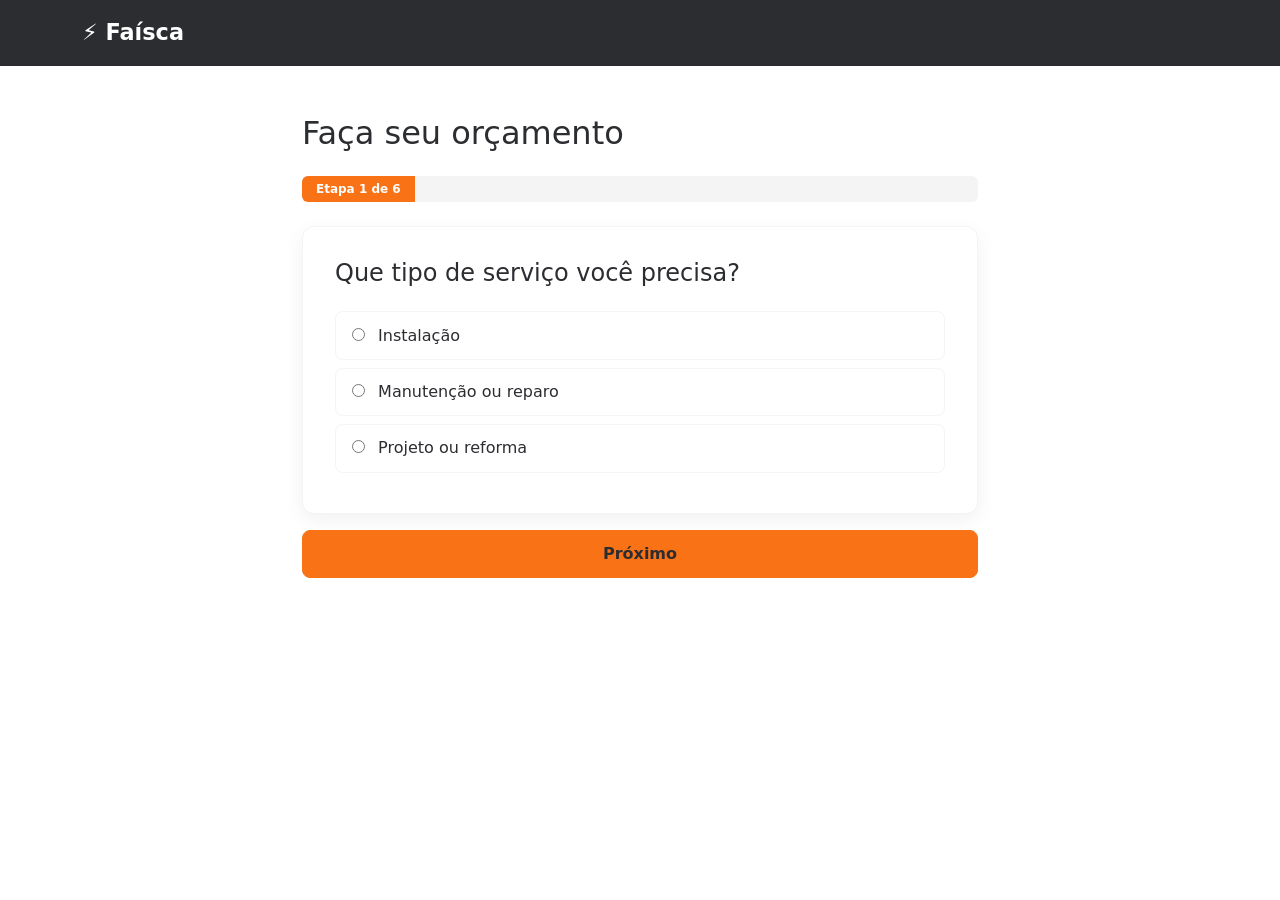
<file: orcamento.html>
<!DOCTYPE html>
<html lang="pt-BR">
<head>
    <meta charset="UTF-8">
    <meta name="viewport" content="width=device-width, initial-scale=1.0">
    <title>Orçamento | Faísca Orçamentos</title>
    <!-- Bootstrap e CSS -->
    <link href="https://cdn.jsdelivr.net/npm/bootstrap@5.3.8/dist/css/bootstrap.min.css" rel="stylesheet">
    <link rel="stylesheet" href="assets/css/style.css">
</head>
<body>

    <!-- Menu -->
    <header class="topo">
        <nav class="container py-3">
            <a class="marca" href="index.html">⚡ Faísca</a>
        </nav>
    </header>

    <main class="container py-5" style="max-width: 700px">
        <h1 class="h2 mb-4">Faça seu orçamento</h1>

        <!-- Barra de progresso: o JavaScript muda a largura e o texto -->
        <div class="progress mb-4">
            <div class="progress-bar" id="barra">Etapa 1 de 6</div>
        </div>

        <!-- 1 - Tipo de serviço -->
        <section class="etapa" data-etapa="1">
            <h2 class="h4">Que tipo de serviço você precisa?</h2>
            <!-- Mesmo name="tipo": -->
            <label class="d-block"><input type="radio" name="tipo" value="instalacao"> Instalação</label>
            <label class="d-block"><input type="radio" name="tipo" value="manutencao"> Manutenção ou reparo</label>
            <label class="d-block"><input type="radio" name="tipo" value="projeto"> Projeto ou reforma</label>
        </section>

        <!-- 2 - Itens (hidden - começa escondida pois tem que concluir a etapa anterior) -->
        <section class="etapa" data-etapa="2" hidden>
            <h2 class="h4">Quais serviços você precisa?</h2>
            <p class="text-muted">Coloque a quantidade de cada item.</p>
            <!-- data-id: igual ao id do servicos.json | data-nome: nome que aparece no resumo -->
            <div class="item mb-2" data-id="tomada" data-nome="Tomada">
                Tomada <input type="number" class="form-control d-inline w-auto qtd" min="0" value="0">
            </div>
            <div class="item mb-2" data-id="interruptor" data-nome="Interruptor">
                Interruptor <input type="number" class="form-control d-inline w-auto qtd" min="0" value="0">
            </div>
            <div class="item mb-2" data-id="chuveiro" data-nome="Chuveiro">
                Chuveiro <input type="number" class="form-control d-inline w-auto qtd" min="0" value="0">
            </div>
            <div class="item mb-2" data-id="luminaria" data-nome="Luminária">
                Luminária <input type="number" class="form-control d-inline w-auto qtd" min="0" value="0">
            </div>
            <div class="item mb-2" data-id="ventilador" data-nome="Ventilador de teto">
                Ventilador de teto <input type="number" class="form-control d-inline w-auto qtd" min="0" value="0">
            </div>
            <div class="item mb-2" data-id="disjuntor" data-nome="Disjuntor">
                Disjuntor <input type="number" class="form-control d-inline w-auto qtd" min="0" value="0">
            </div>
        </section>

        <!-- 3 - Detalhes do serviço -->
        <section class="etapa" data-etapa="3" hidden>
            <h2 class="h4">Conte um pouco mais</h2>

            <label for="imovel" class="form-label">Tipo de imóvel</label>
            <select id="imovel" class="form-select mb-3">
                <option value="">Selecione...</option>
                <option value="casa">Casa</option>
                <option value="apartamento">Apartamento</option>
                <option value="comercio">Comércio</option>
            </select>

            <p class="mb-1">Quem compra o material?</p>

            <label class="d-block"><input type="radio" name="material" value="cliente" checked> Eu compro</label>
            <label class="d-block mb-3"><input type="radio" name="material" value="eletricista"> O eletricista leva</label>

            <p class="mb-1">Qual a urgência?</p>
            <label class="d-block"><input type="radio" name="urgencia" value="normal" checked> Normal</label>
            <label class="d-block"><input type="radio" name="urgencia" value="emergencia"> Emergência</label>
        </section>

        <!-- 4 - endereço -->
        <section class="etapa" data-etapa="4" hidden>
            <h2 class="h4">Onde será o serviço?</h2>

            <label for="cep" class="form-label">CEP</label>
            <div class="d-flex gap-2 mb-3">
                <input type="text" id="cep" class="form-control" placeholder="Só números">
                <!-- Não envia. Chama o JavaScript -->
                <button type="button" class="btn btn-outline-secondary" id="btn-cep">Buscar</button>
            </div>

            <label for="rua" class="form-label">Rua</label>
            <input type="text" id="rua" class="form-control mb-3">

            <label for="numero" class="form-label">Número</label>
            <input type="text" id="numero" class="form-control mb-3">

            <label for="complemento" class="form-label">Complemento (opcional)</label>
            <input type="text" id="complemento" class="form-control mb-3">

            <label for="bairro" class="form-label">Bairro</label>
            <input type="text" id="bairro" class="form-control mb-3">

            <label for="cidade" class="form-label">Cidade</label>
            <input type="text" id="cidade" class="form-control mb-3">

            <label for="uf" class="form-label">UF</label>
            <input type="text" id="uf" class="form-control" maxlength="2">
        </section>

        <!-- 5 - Formulário de contato -->
        <section class="etapa" data-etapa="5" hidden>
            <h2 class="h4">Como falamos com você?</h2>

            <label for="nome" class="form-label">Nome</label>
            <input type="text" id="nome" class="form-control mb-3">

            <label for="telefone" class="form-label">Telefone / WhatsApp</label>
            <input type="tel" id="telefone" class="form-control mb-3" placeholder="(83) 99999-9999">

            <label for="horario" class="form-label">Melhor horário</label>
            <select id="horario" class="form-select mb-3">
                <option>Qualquer horário</option>
                <option>Manhã</option>
                <option>Tarde</option>
                <option>Noite</option>
            </select>

            <label for="observacoes" class="form-label">Observações (opcional)</label>
            <textarea id="observacoes" class="form-control" rows="3"></textarea>
        </section>
        
        <!-- 6 - Resumo final -->
        <section class="etapa" data-etapa="6" hidden>
            <h2 class="h4">Confira seu pedido</h2>
            <div id="resumo" class="mb-3"></div>
            <p class="fs-5 fw-bold" id="total"></p>
            <p class="small text-muted">O valor é uma estimativa. O valor final é confirmado na visita.</p>
            <button type="button" class="btn btn-faisca w-100" id="btn-enviar">Enviar pelo WhatsApp</button>
        </section>

        <p class="text-danger mt-3" id="erro"></p>

        <div class="d-flex justify-content-between mt-3">
            <button type="button" class="btn btn-outline-secondary" id="btn-voltar">Voltar</button>
            <button type="button" class="btn btn-faisca" id="btn-proximo">Próximo</button>
        </div>
    </main>

    <script src="assets/js/calculo.js"></script>
    <script src="assets/js/cep.js"></script>
    <script src="assets/js/whatsapp.js"></script>
    <script src="assets/js/wizard.js"></script>
</body>
</html>
</file>
<file: assets/css/style.css>
/* Estilos básicos sobre o Bootstrap */

/* Cores principais */
:root {
    --laranja: #F97316;
    --grafite: #2B2D31;
    --cinza: #F4F4F5;
}

body {
    color: var(--grafite);
}

/* Menu */
.topo {
    background: var(--grafite);
}

.marca {
    color: white;
    font-size: 1.4rem;
    font-weight: 700;
    text-decoration: none;
}

/* Botão laranja (texto escuro para ter contraste) */
.btn-faisca {
    background: var(--laranja);
    color: var(--grafite);
    font-weight: 700;
}

.btn-faisca:hover {
    background: #FB923C;
    color: var(--grafite);
}

/* Chamada principal */
.hero {
    background: var(--grafite);
    color: white;
    padding: 4rem 0;
}

.hero h1 {
    font-weight: 800;
}

.hero p {
    font-size: 1.2rem;
    margin-bottom: 1.5rem;
}

/* Rodapé */
.rodape {
    background: var(--grafite);
    color: var(--cinza);
}

/* Formulário */

/* Barra de progresso (o texto fica dentro da barra) */
.progress {
    height: 1.6rem;
    background: var(--cinza);
    font-weight: 600;
}

.progress-bar {
    background: var(--laranja);
    transition: width .4s;
    white-space: nowrap;
}

/* Etapa: bloco centralizado e espaçado */
.etapa {
    padding: 2rem;
    background: #fff;
    border: 1px solid var(--cinza);
    border-radius: 12px;
    box-shadow: 0 6px 20px rgba(0, 0, 0, .06);
}

.etapa h2 {
    margin-bottom: 1.5rem;
    color: var(--grafite);
}

/* Campos */
.form-control,
.form-select {
    padding: .7rem 1rem;
    font-size: 1rem;
    border: 1.5px solid var(--cinza);
    border-radius: 8px;
}

.form-control:focus,
.form-select:focus {
    border-color: var(--laranja);
    box-shadow: 0 0 0 .25rem color-mix(in srgb, var(--laranja) 25%, transparent);
}

input[type=radio] {
    accent-color: var(--laranja);
    margin-right: .5rem;
}

/* Opções de marcar viram "cartões" */
.etapa label.d-block {
    padding: .7rem 1rem;
    margin-bottom: .5rem;
    border: 1.5px solid var(--cinza);
    border-radius: 8px;
    cursor: pointer;
}

.etapa label.d-block:has(:checked) {
    border-color: var(--laranja);
    background: color-mix(in srgb, var(--laranja) 8%, #fff);
}

/* Itens com quantidade */
.item {
    display: flex;
    justify-content: space-between;
    align-items: center;
}

.qtd {
    max-width: 90px;
    text-align: center;
}

/* Erro em vermelho, abaixo dos campos */
#erro {
    font-weight: 500;
}

#erro:empty {
    display: none;
}

/* Botões */
.btn {
    padding: .7rem 1.5rem;
    font-weight: 600;
    border-radius: 8px;
}

.btn-faisca {
    --bs-btn-color: var(--grafite);
    --bs-btn-bg: var(--laranja);
    --bs-btn-border-color: var(--laranja);
    --bs-btn-hover-color: #fff;
    --bs-btn-hover-bg: var(--grafite);
    --bs-btn-hover-border-color: var(--grafite);
    --bs-btn-active-color: #fff;
    --bs-btn-active-bg: var(--grafite);
    --bs-btn-active-border-color: var(--grafite);
}

#btn-voltar {
    --bs-btn-color: var(--grafite);
    --bs-btn-border-color: var(--grafite);
    --bs-btn-hover-color: #fff;
    --bs-btn-hover-bg: var(--grafite);
    --bs-btn-hover-border-color: var(--grafite);
    --bs-btn-active-color: #fff;
    --bs-btn-active-bg: var(--grafite);
    --bs-btn-active-border-color: var(--grafite);
}

.d-flex:has(#btn-proximo) {
    gap: 1rem;
}

#btn-voltar,
#btn-proximo {
    flex: 1;
}

/* Resumo: valor total em destaque */
#total {
    padding: 1.25rem;
    text-align: center;
    color: var(--laranja);
    background: var(--grafite);
    border-bottom: 6px solid var(--laranja);
    border-radius: 12px;
    font-size: clamp(1.75rem, 8vw, 2.5rem) !important;
}

@media (max-width: 575.98px) {
    .etapa {
        padding: 1.25rem;
        box-shadow: none;
    }
}
</file>
